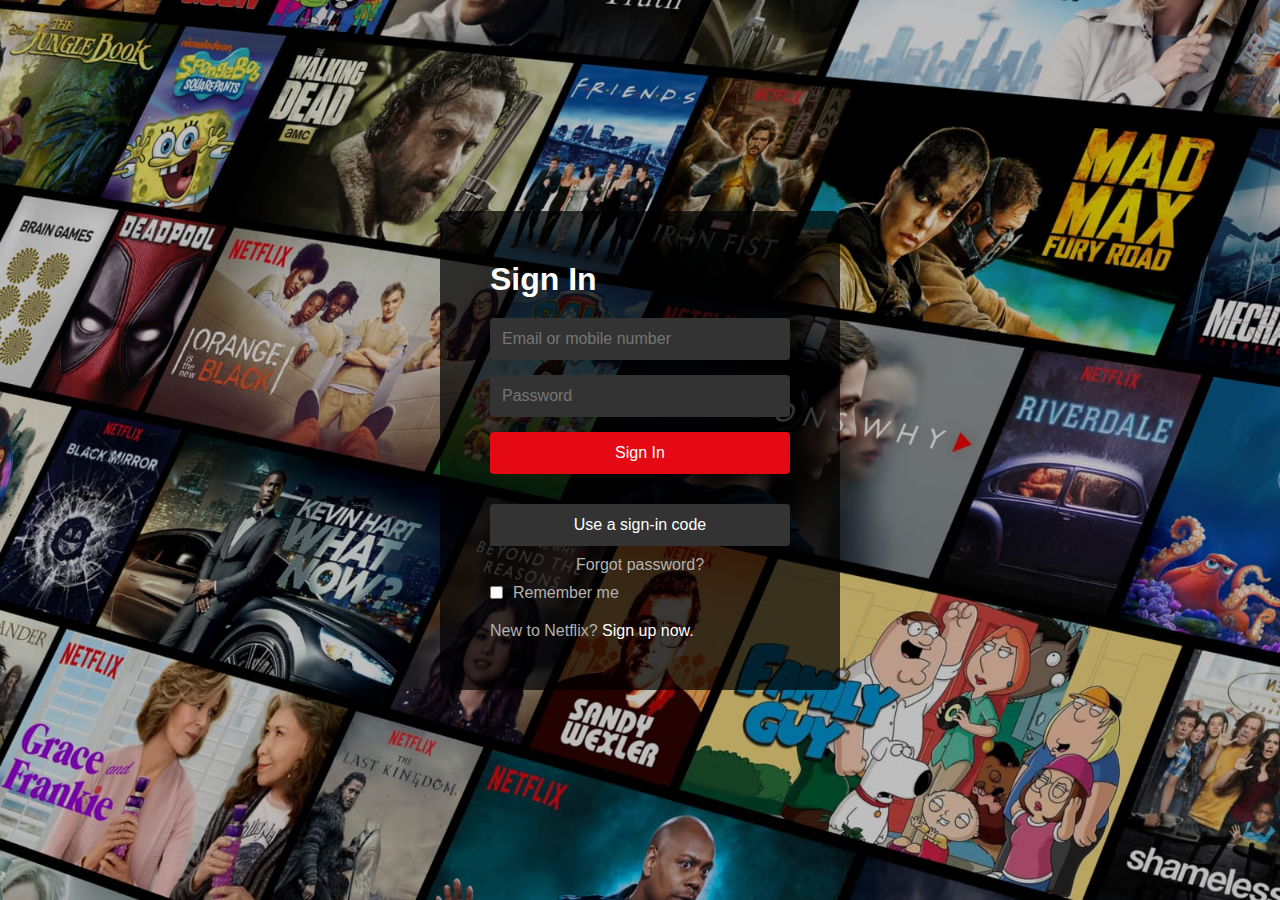
<file: login.html>
<!DOCTYPE html>
<html lang="en">
<head>
    <meta charset="UTF-8">
    <meta name="viewport" content="width=device-width, initial-scale=1.0">
    <title>Netflix Login Clone</title>
    <link rel="stylesheet" href="login.css">
</head>
<body>
    <div class="login-container">
        <div class="login-box">
            <h1>Sign In</h1>
            <form action="#" id="loginForm">
                <div class="input-box">
                    <input type="email" placeholder="Email or mobile number" id="email" required>
                    <small class="error-msg" id="emailError">Please enter a valid email address or phone number.</small>
                </div>
                <div class="input-box">
                    <input type="password" placeholder="Password" id="password" required>
                </div>
                <button type="submit" class="btn">Sign In</button>
            </form>

            <div class="extra-options">
                <button class="btn secondary">Use a sign-in code</button>
                <a href="#" class="forgot-password">Forgot password?</a>
                <div class="remember-me">
                    <input type="checkbox" id="rememberMe">
                    <label for="rememberMe">Remember me</label>
                </div>
                <p class="signup">New to Netflix? <a href="#">Sign up now.</a></p>
            </div>
        </div>
    </div>

    <script src="login.js"></script>
</body>
</html>
</file>
<file: login.css>
/* General Reset */
* {
    margin: 0;
    padding: 0;
    box-sizing: border-box;
}

body {
    font-family: Arial, sans-serif;
    background-image: url('netflixbackground.jpg'); /* Replace with the actual Netflix background image */
    background-size: cover;
    background-position: center;
    display: flex;
    justify-content: center;
    align-items: center;
    height: 100vh;
}

.login-container {
    background-color: rgba(0, 0, 0, 0.7); /* Dark overlay effect */
    padding: 50px;
    border-radius: 8px;
    max-width: 400px;
    width: 100%;
    color: white;
}

.login-box h1 {
    font-size: 2rem;
    margin-bottom: 20px;
}

.input-box {
    margin-bottom: 15px;
}

.input-box input {
    width: 100%;
    padding: 12px;
    background-color: #333;
    border: none;
    border-radius: 4px;
    color: white;
    font-size: 16px;
}

.error-msg {
    color: #e87c03;
    font-size: 14px;
    display: none;
}

.btn {
    width: 100%;
    padding: 12px;
    background-color: #e50914;
    border: none;
    border-radius: 4px;
    font-size: 16px;
    color: white;
    cursor: pointer;
}

.btn.secondary {
    background-color: #333;
    margin-top: 10px;
}

.extra-options {
    margin-top: 20px;
}

.forgot-password {
    display: block;
    color: #b3b3b3;
    margin: 10px 0;
    text-align: center;
    text-decoration: none;
}

.forgot-password:hover {
    text-decoration: underline;
}

.remember-me {
    display: flex;
    align-items: center;
    color: #b3b3b3;
}

.remember-me input {
    margin-right: 10px;
}

.signup {
    margin-top: 20px;
    color: #b3b3b3;
}

.signup a {
    color: white;
    text-decoration: none;
}

.signup a:hover {
    text-decoration: underline;
}
</file>
